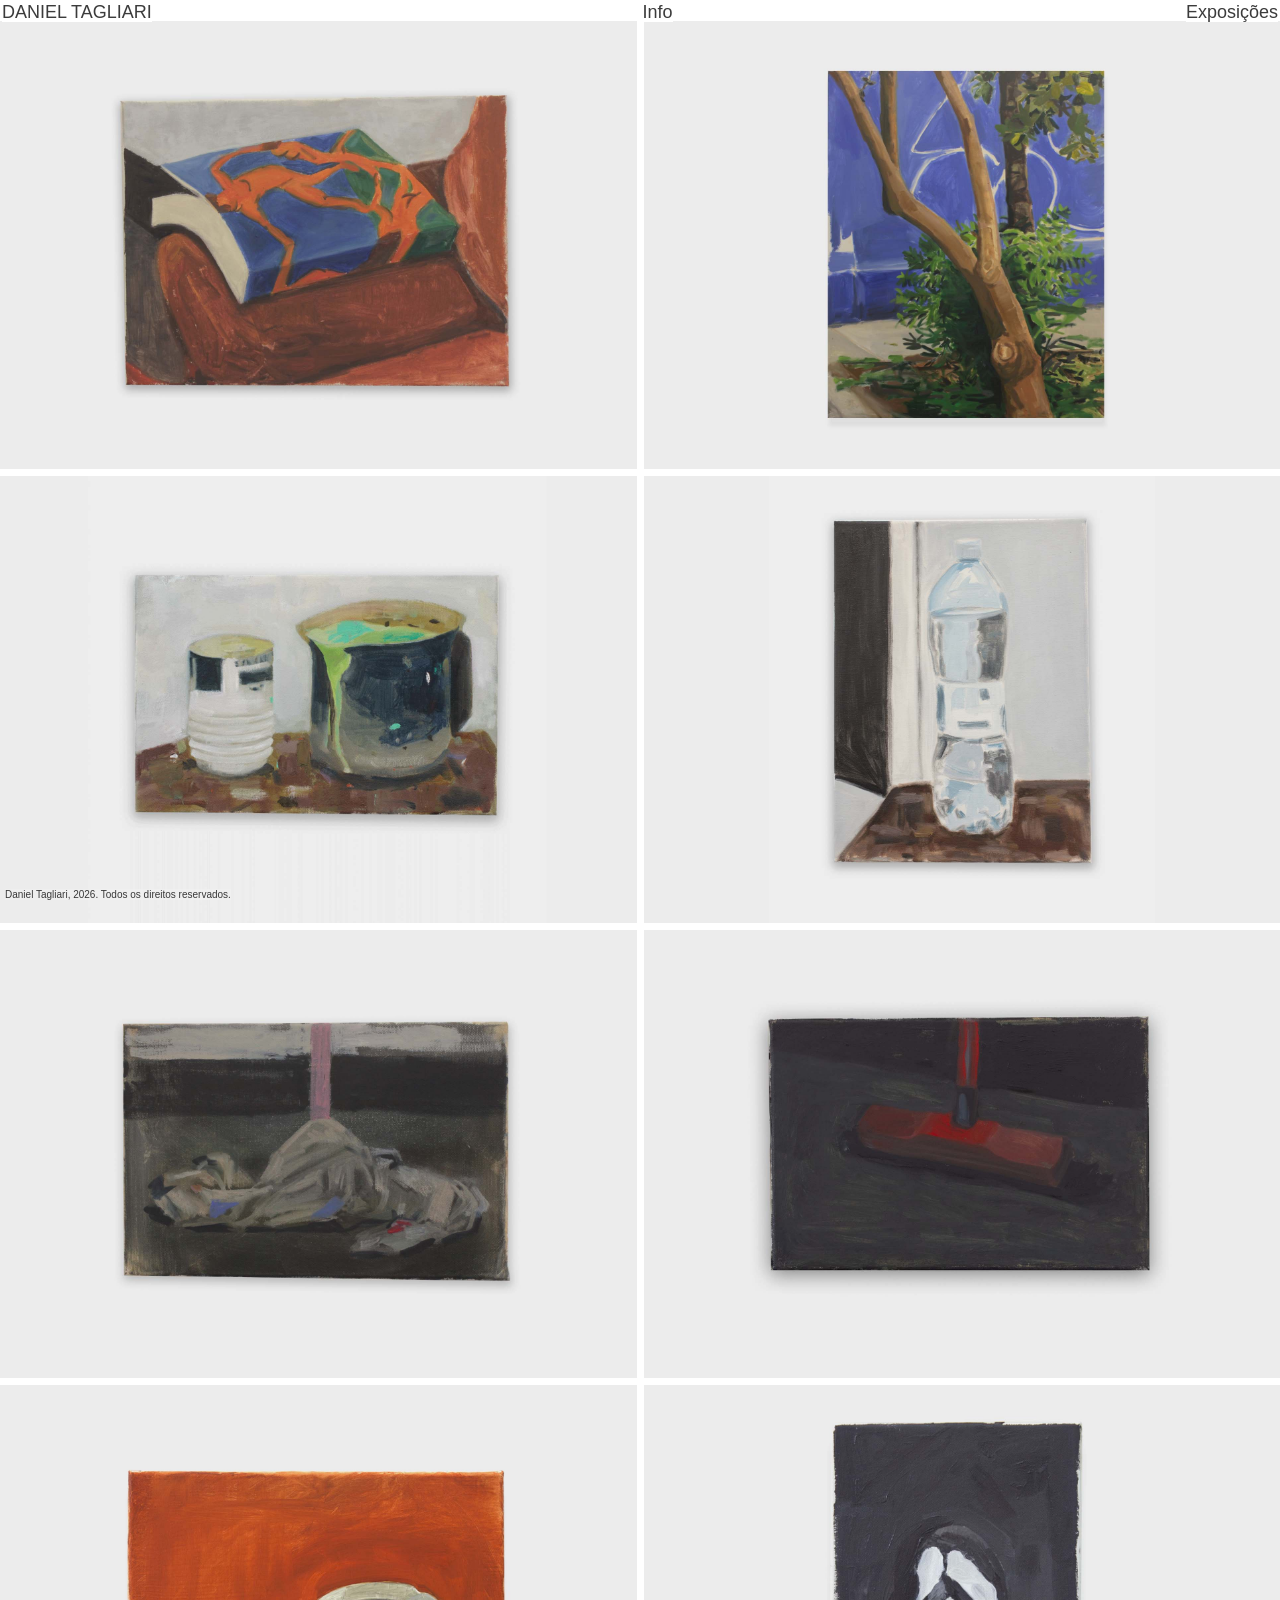
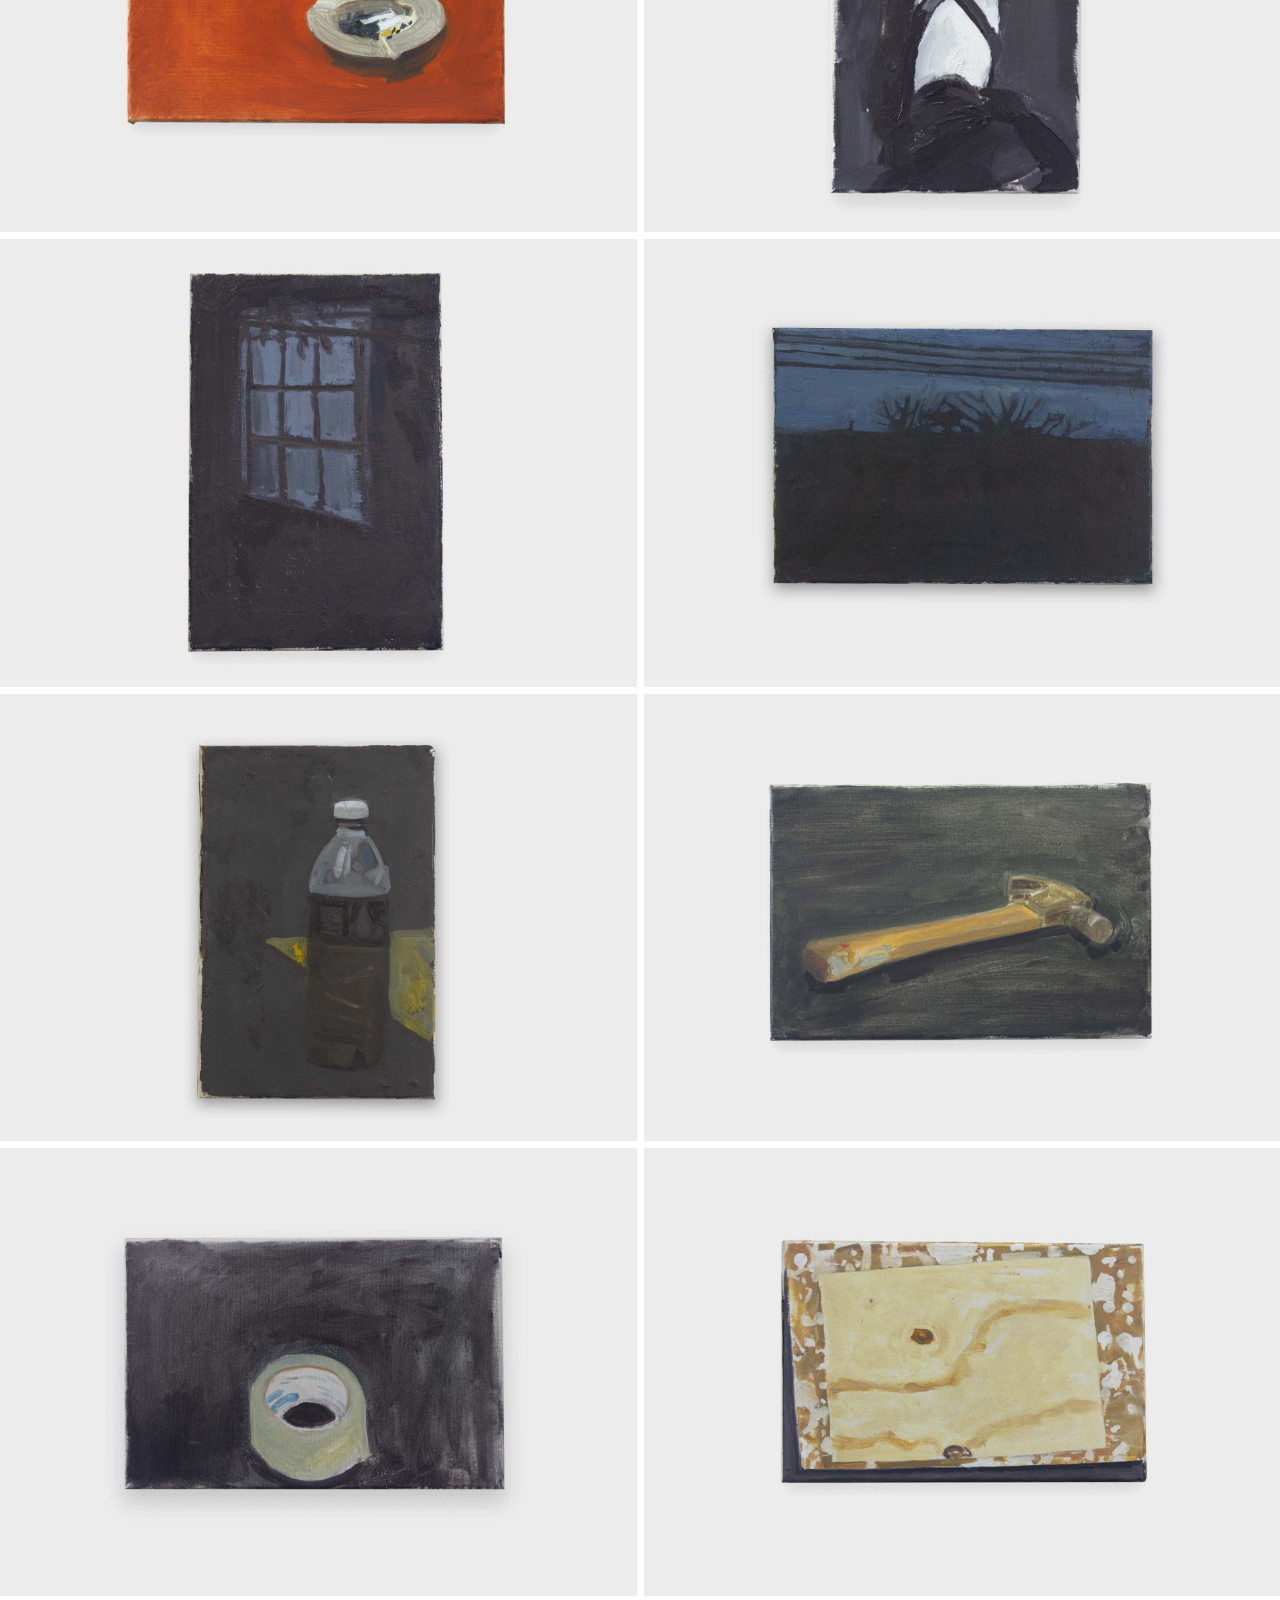
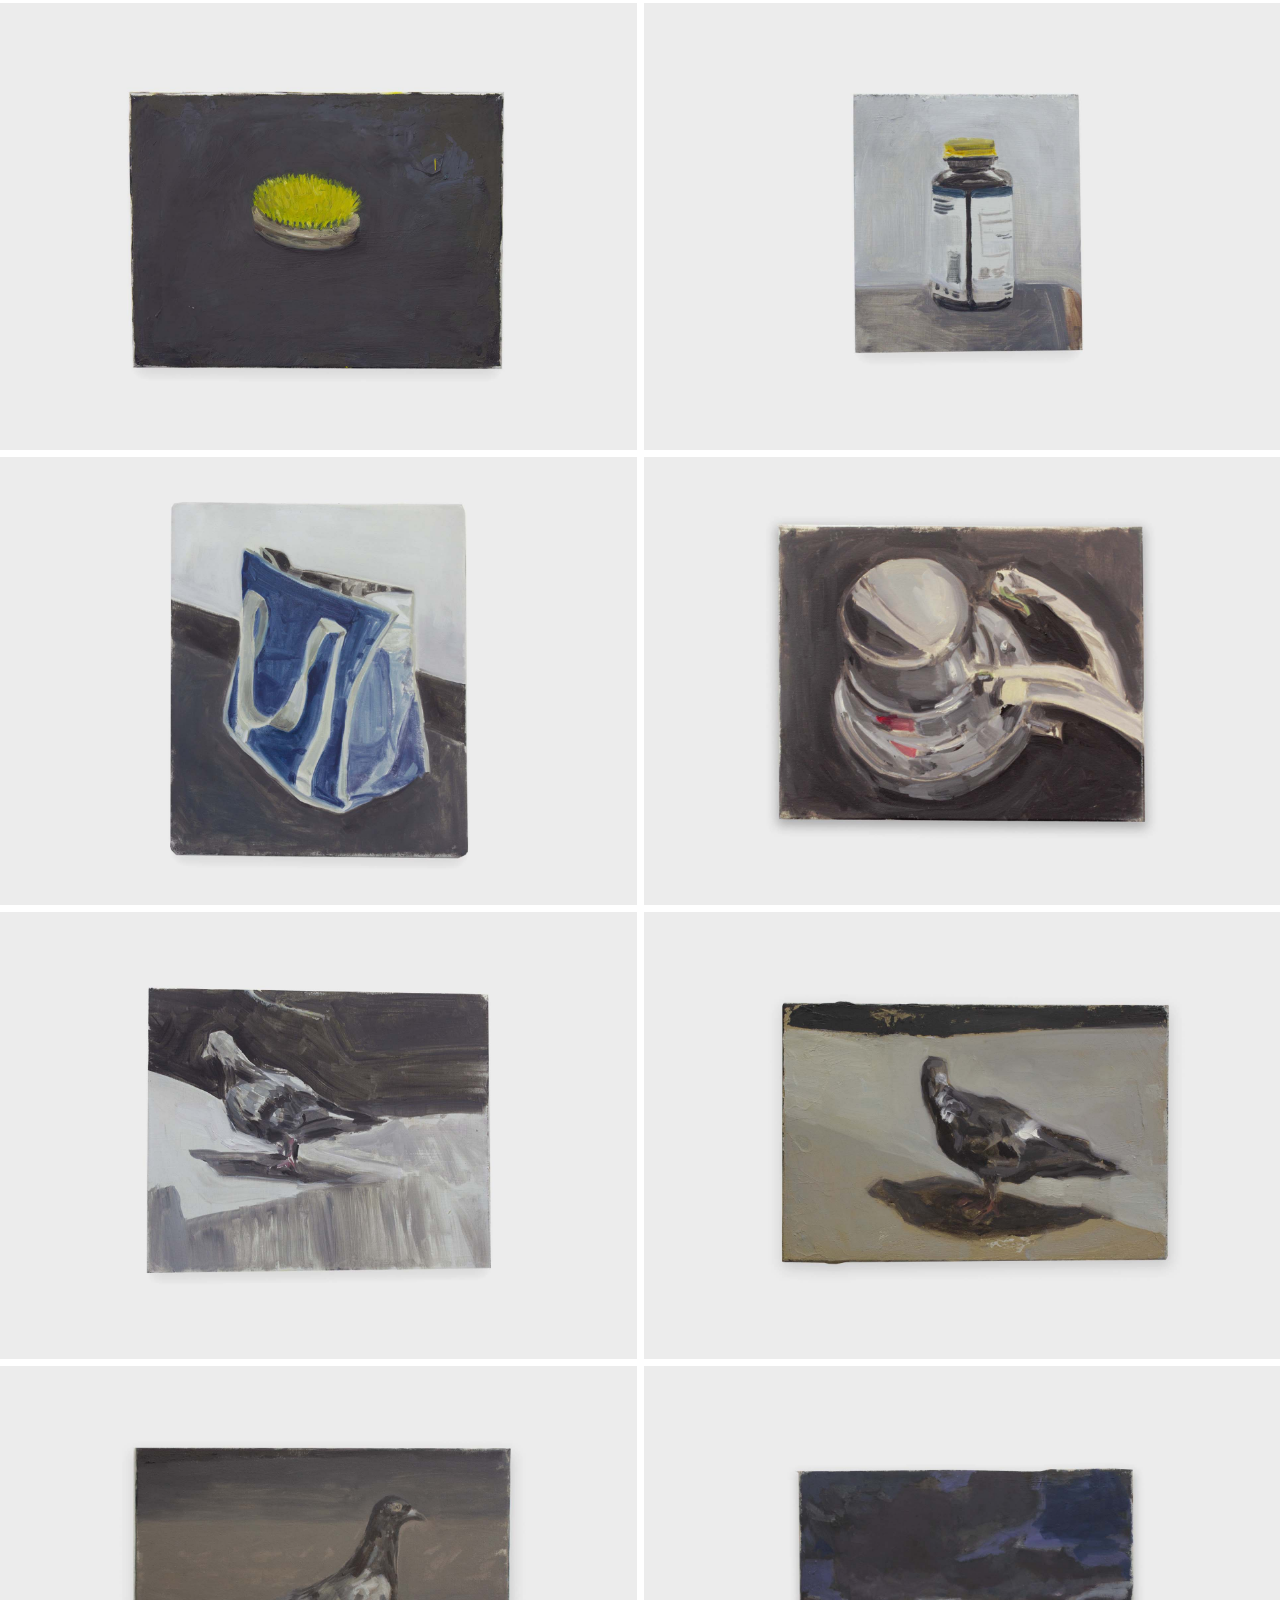
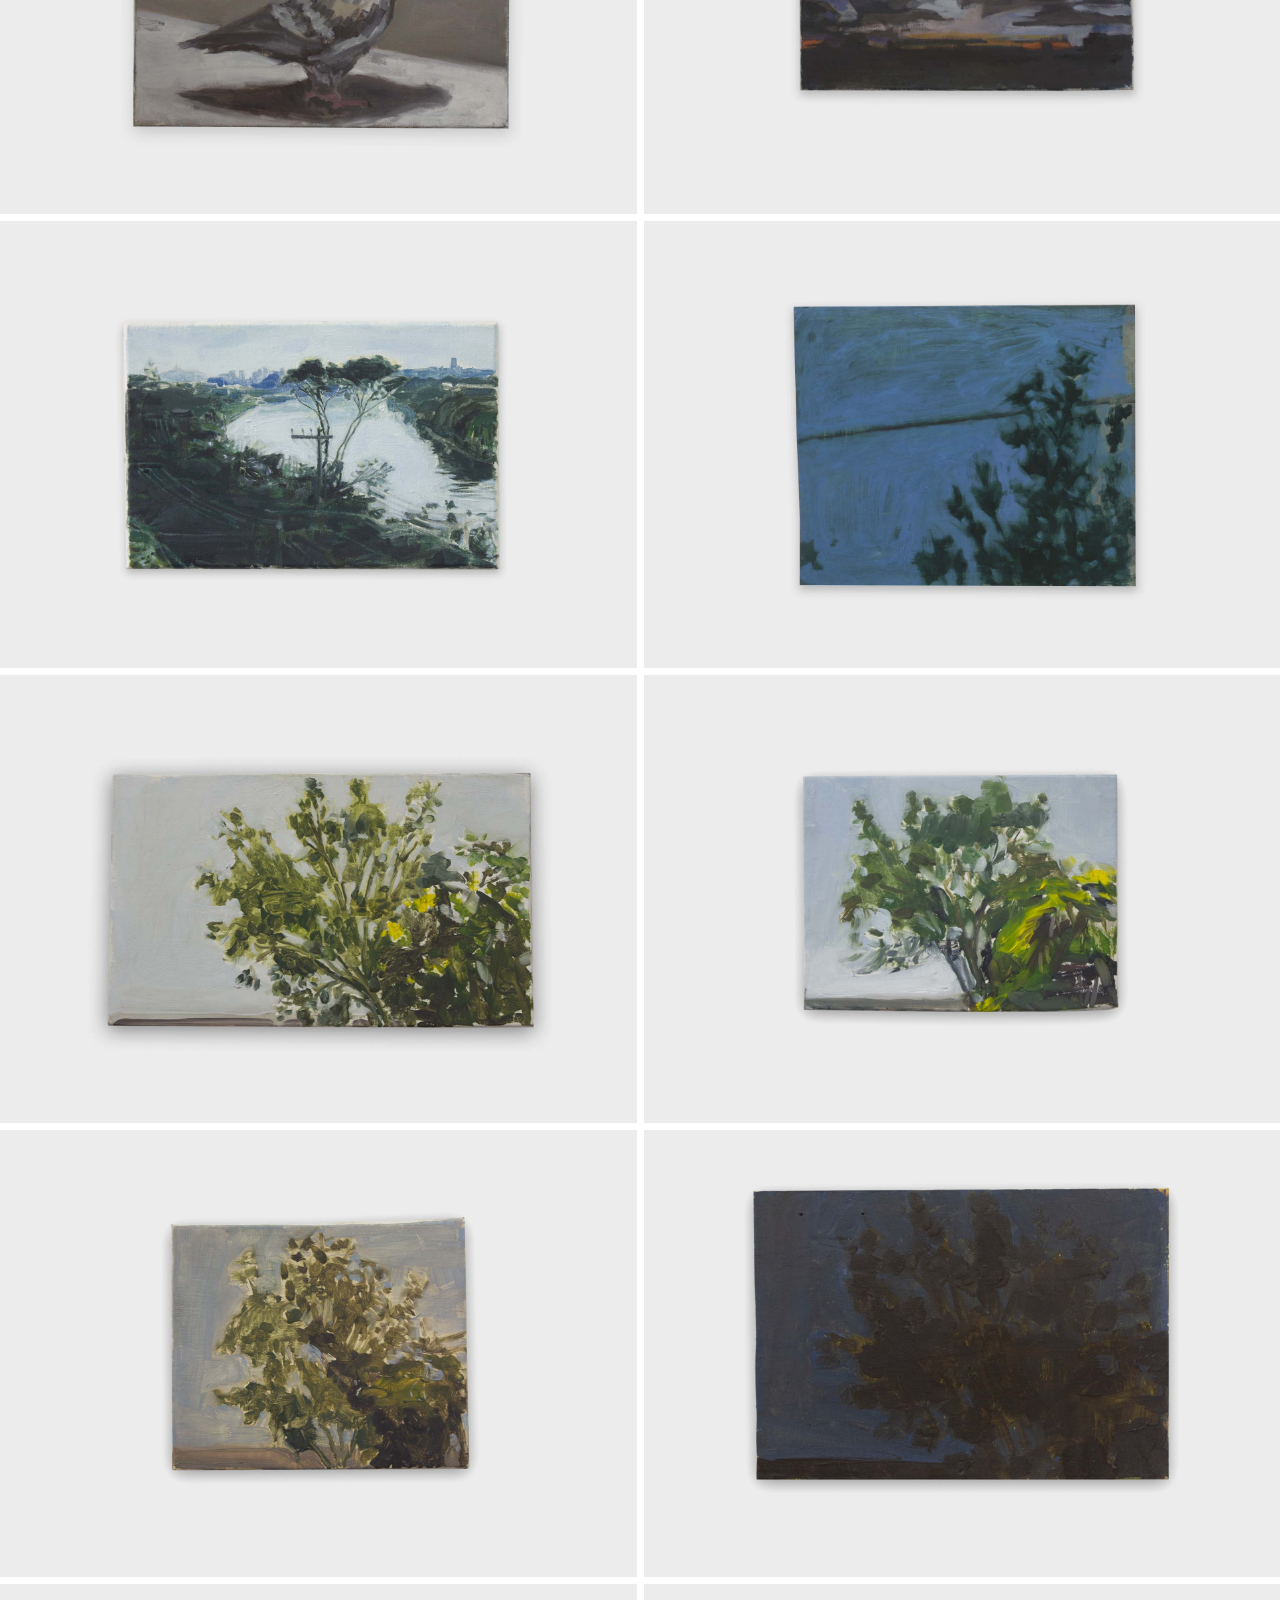
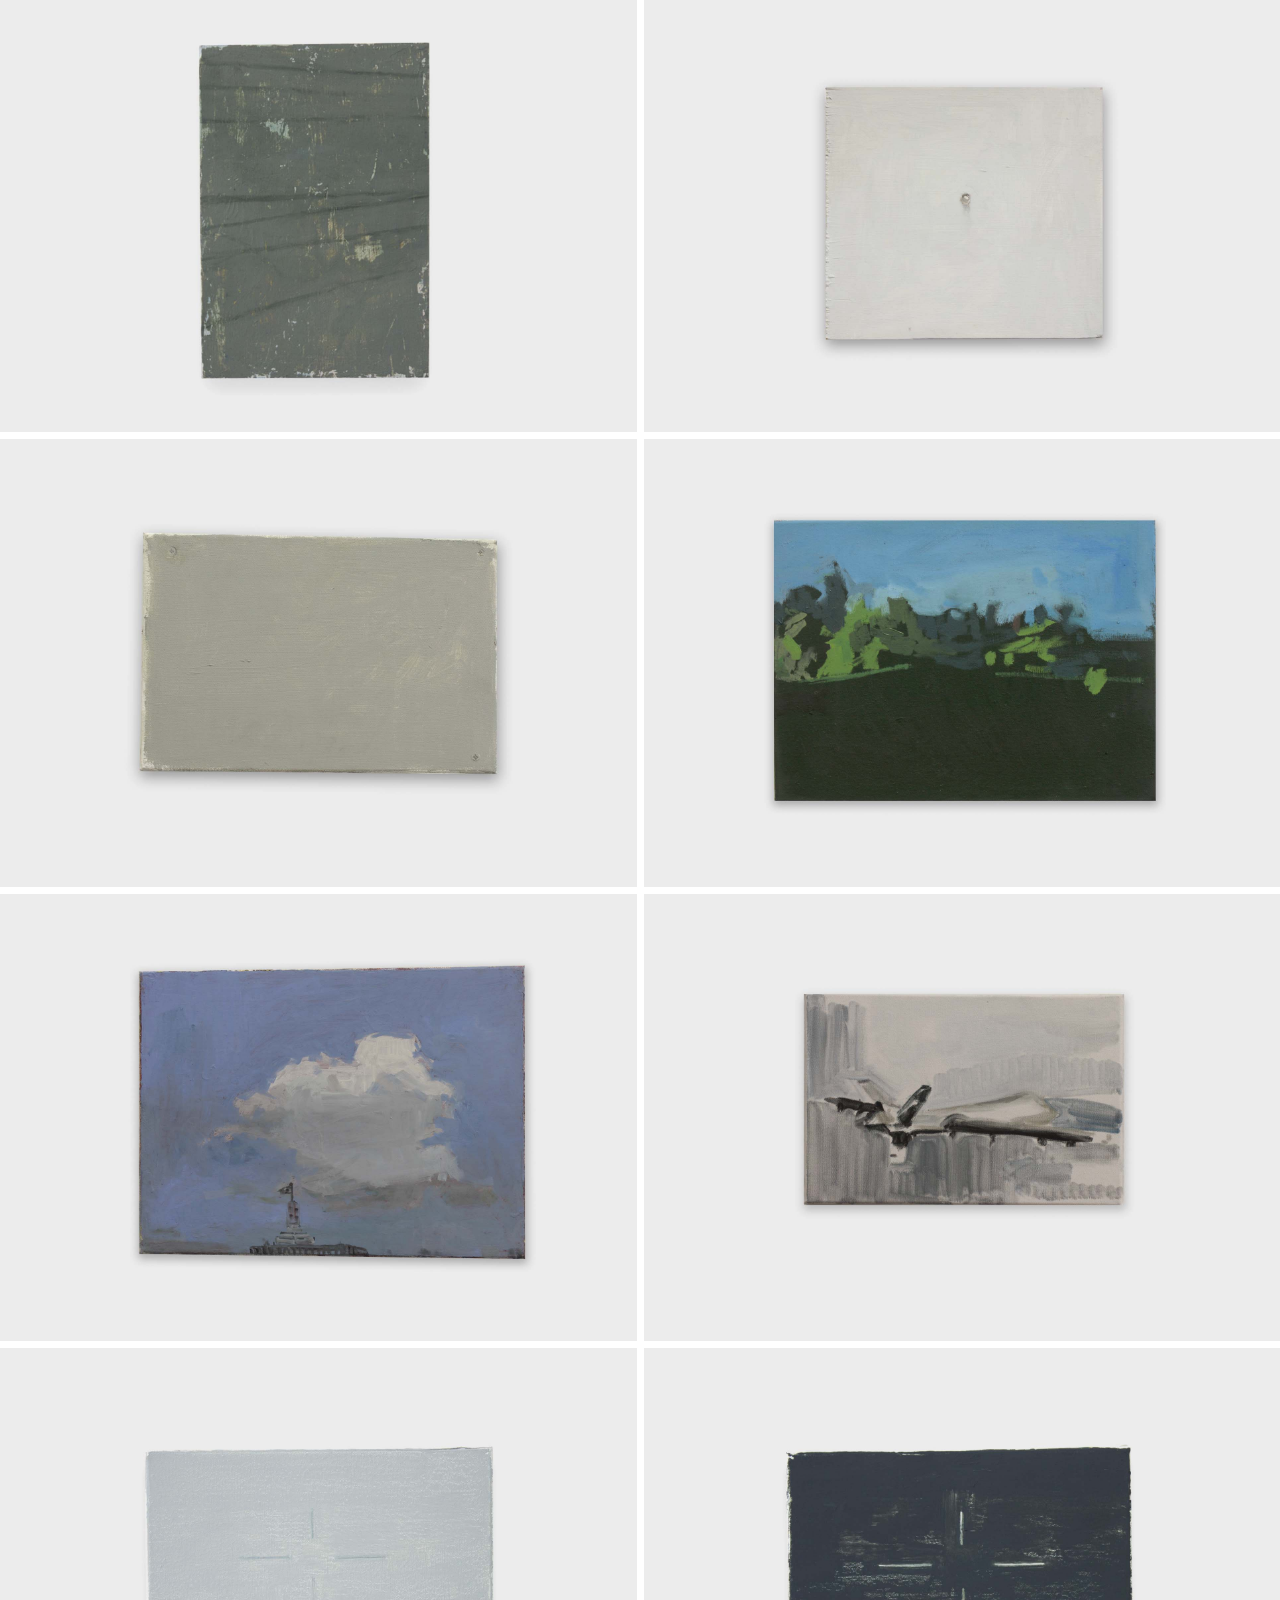
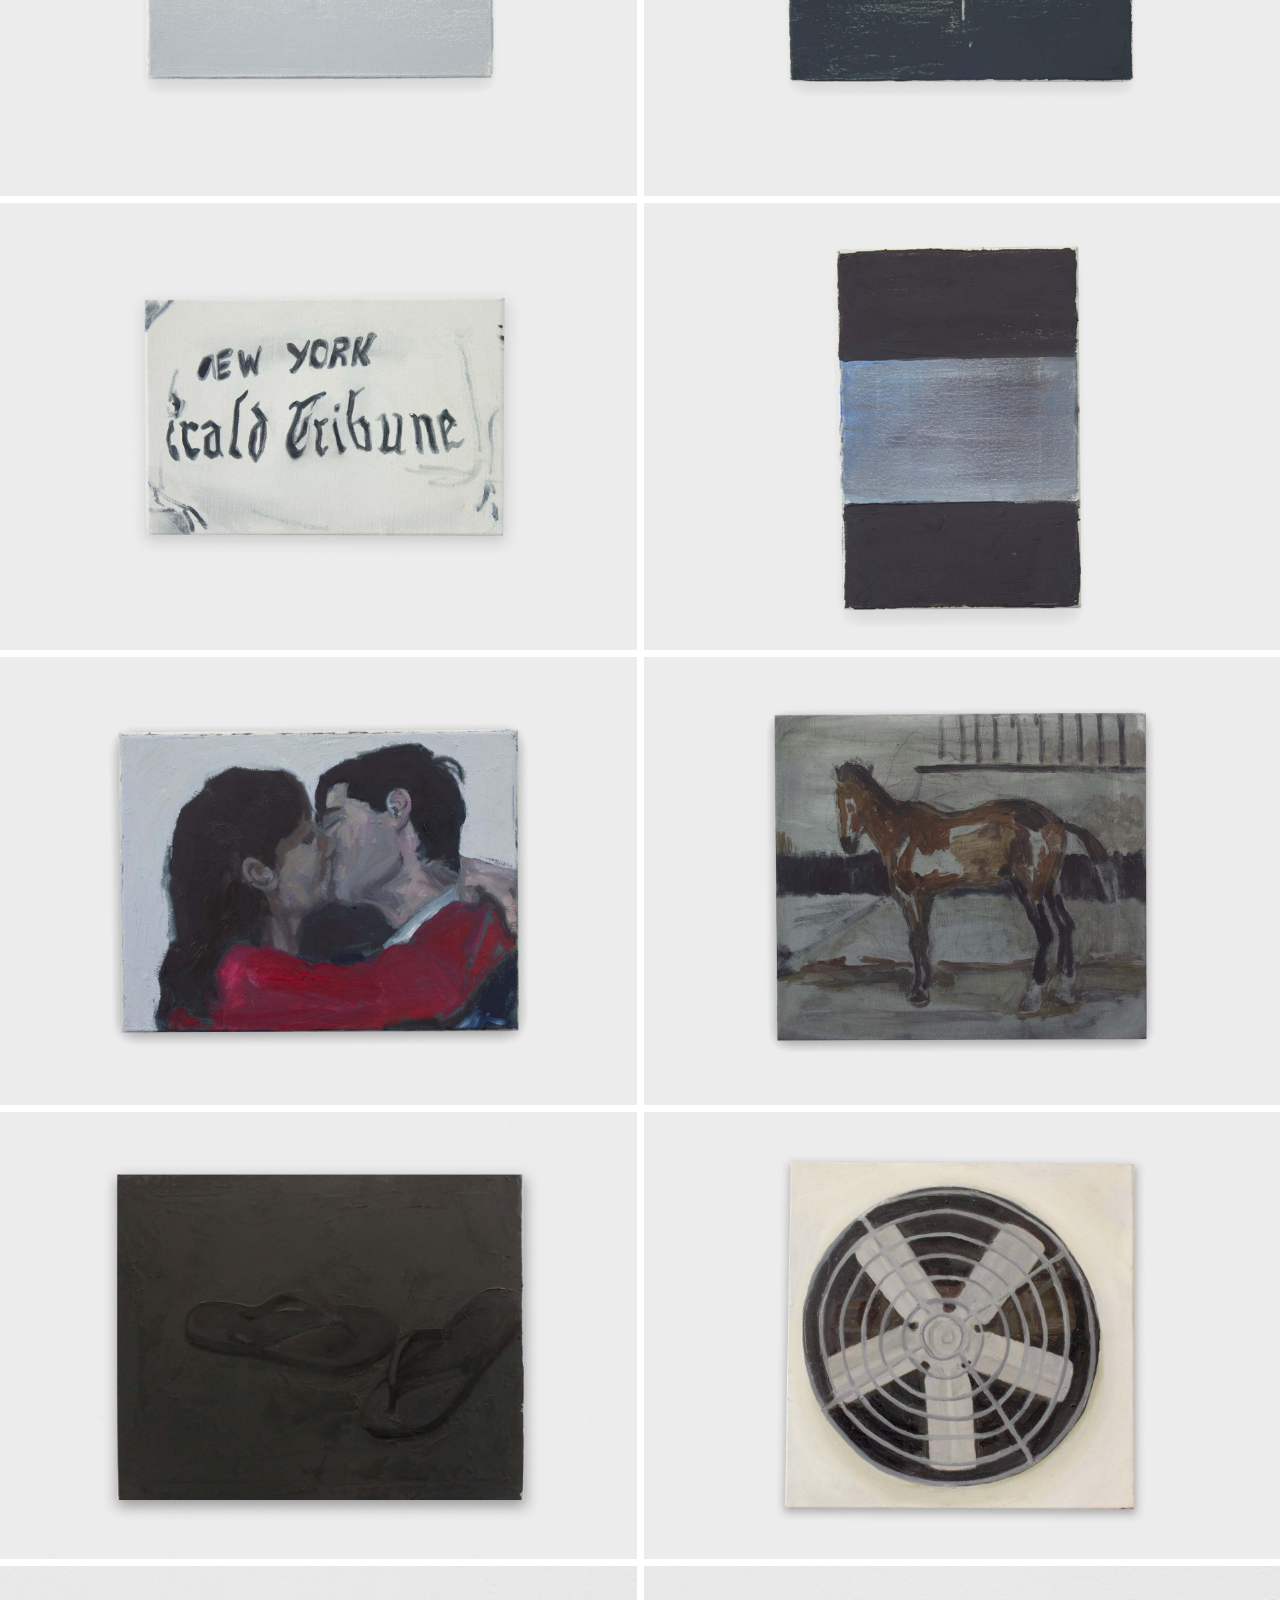
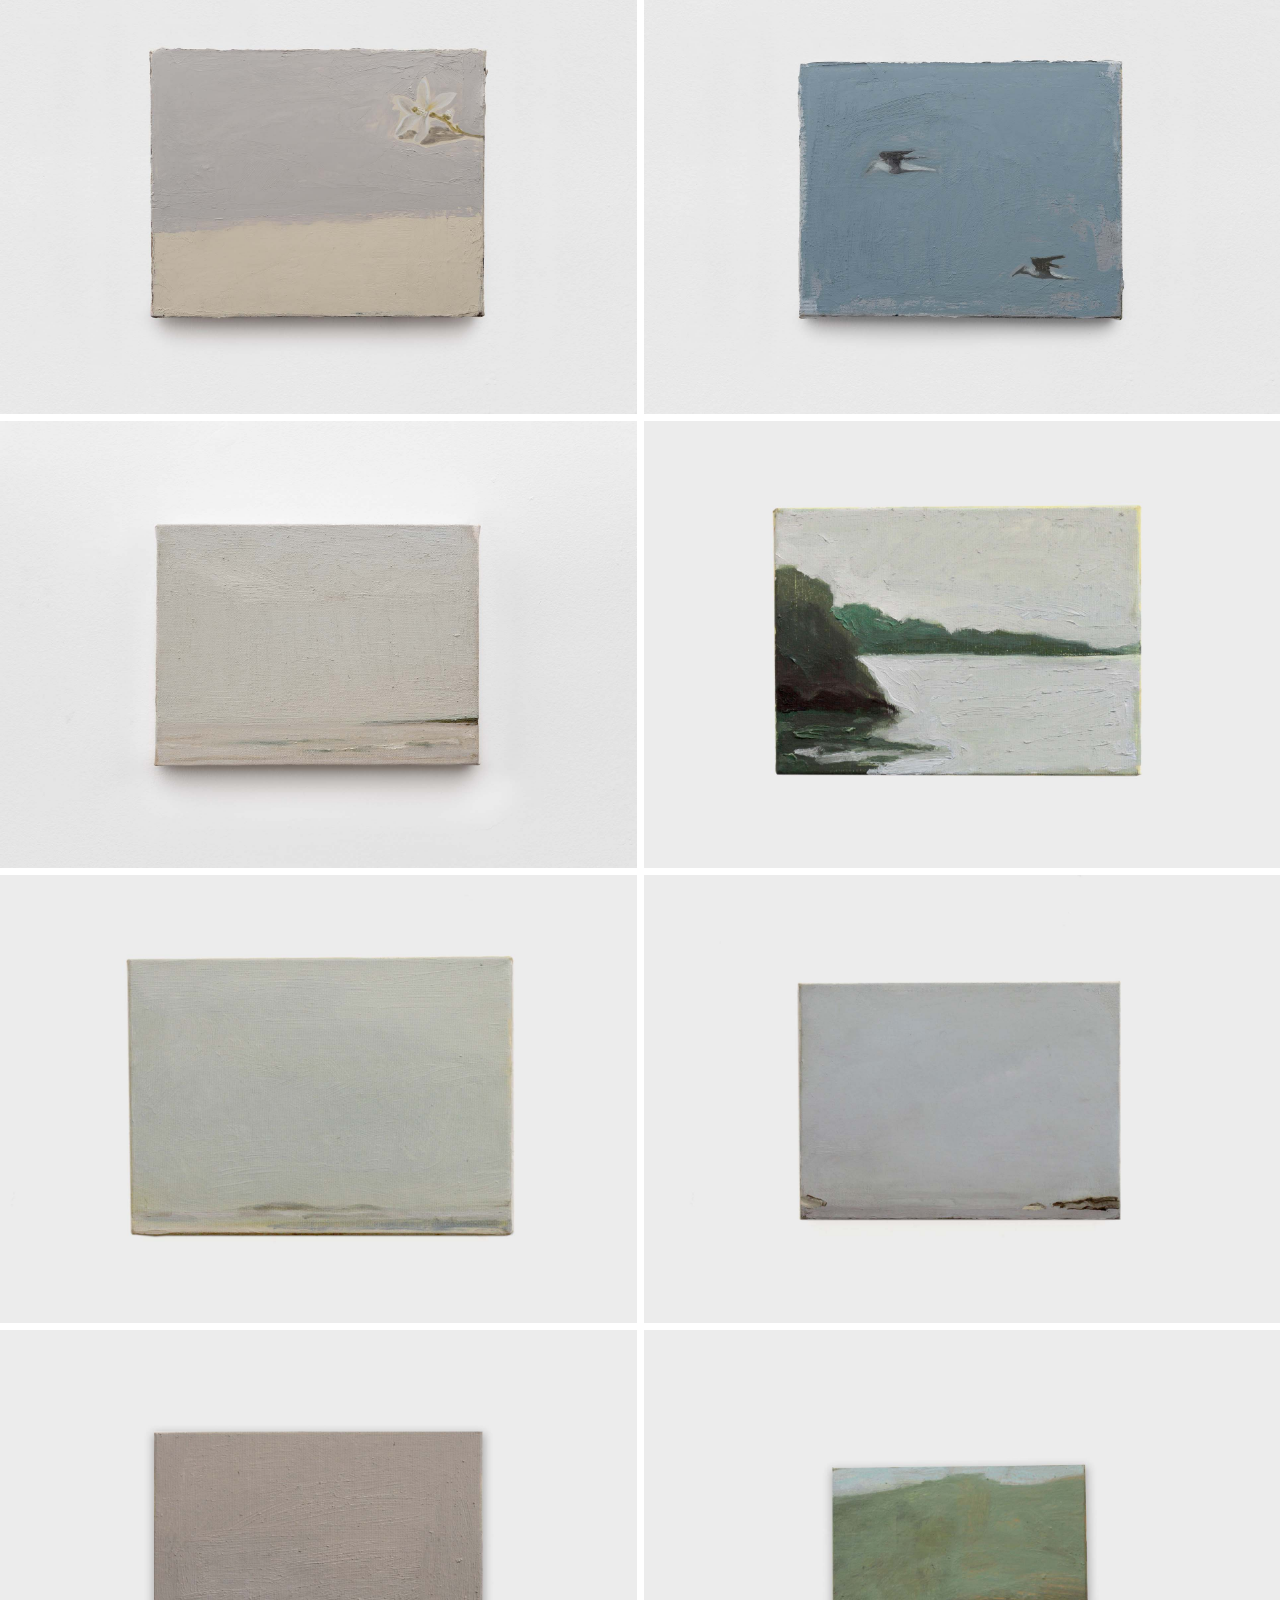
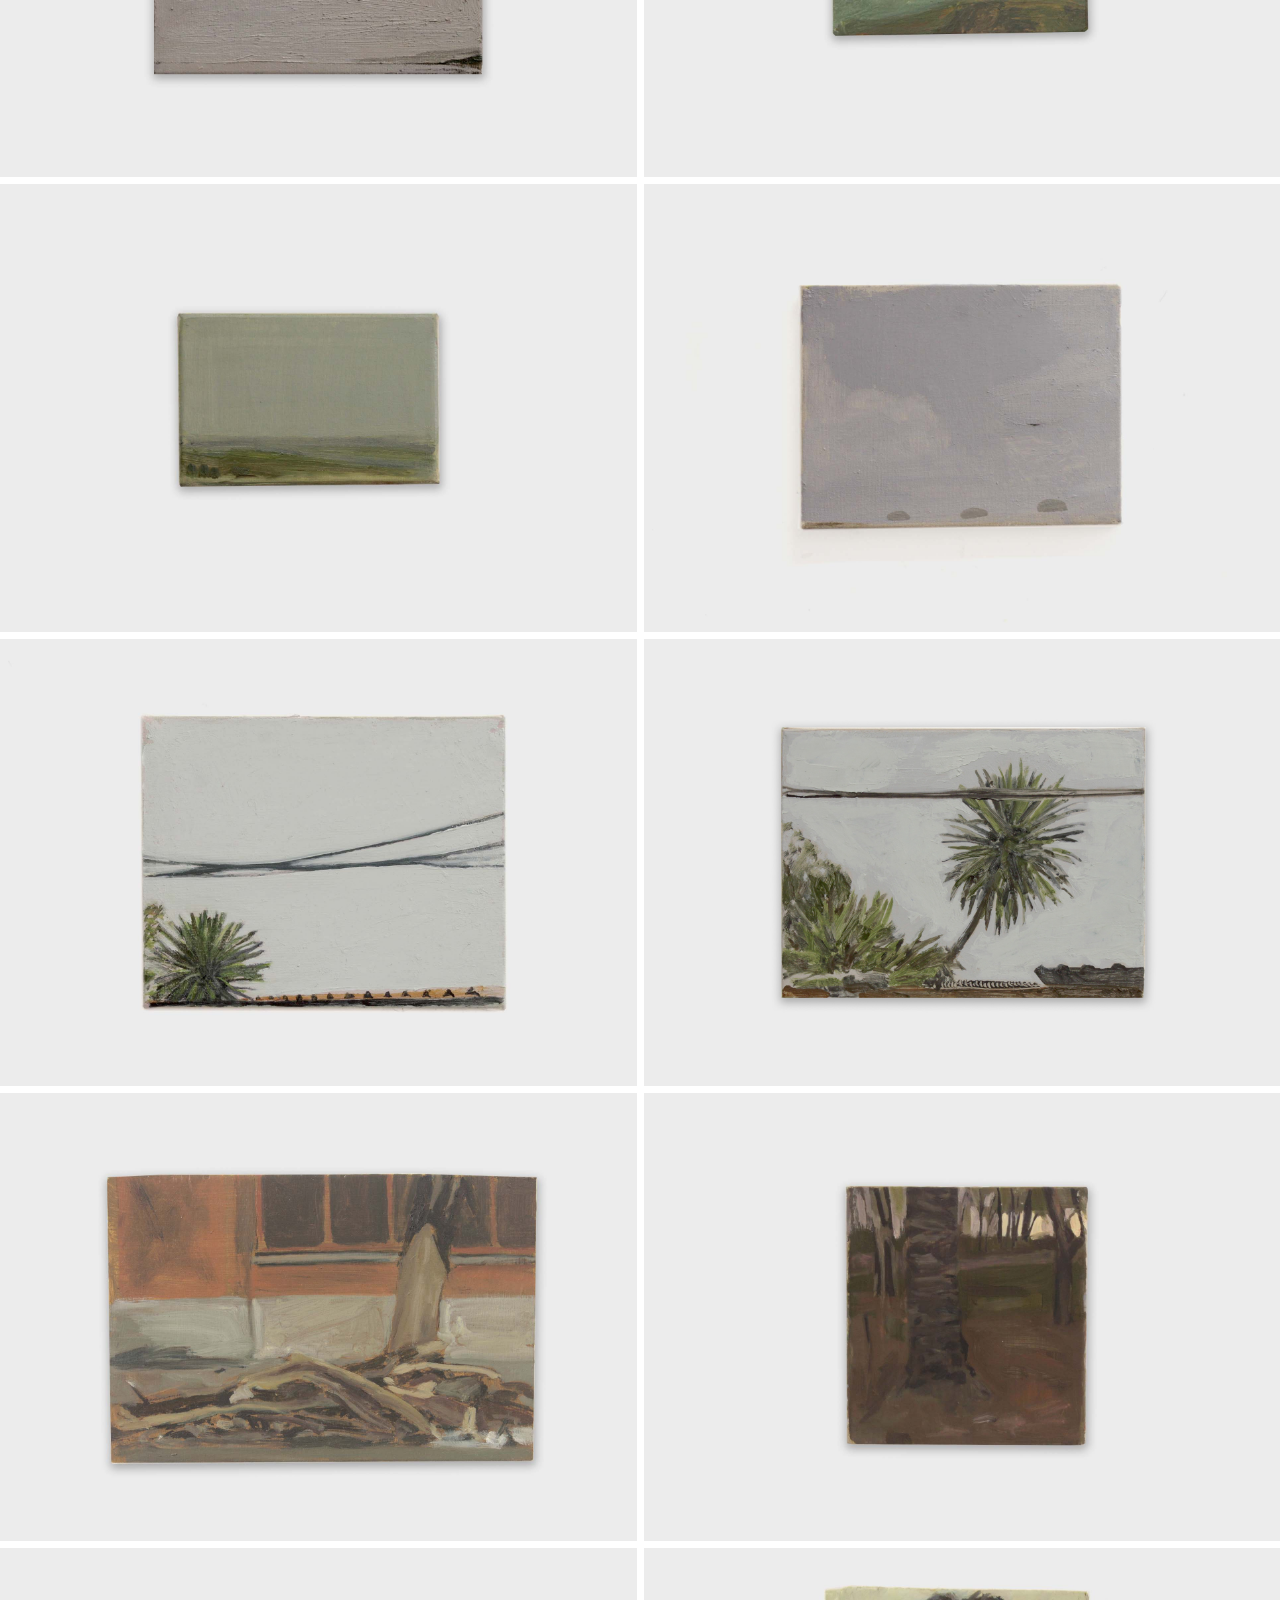
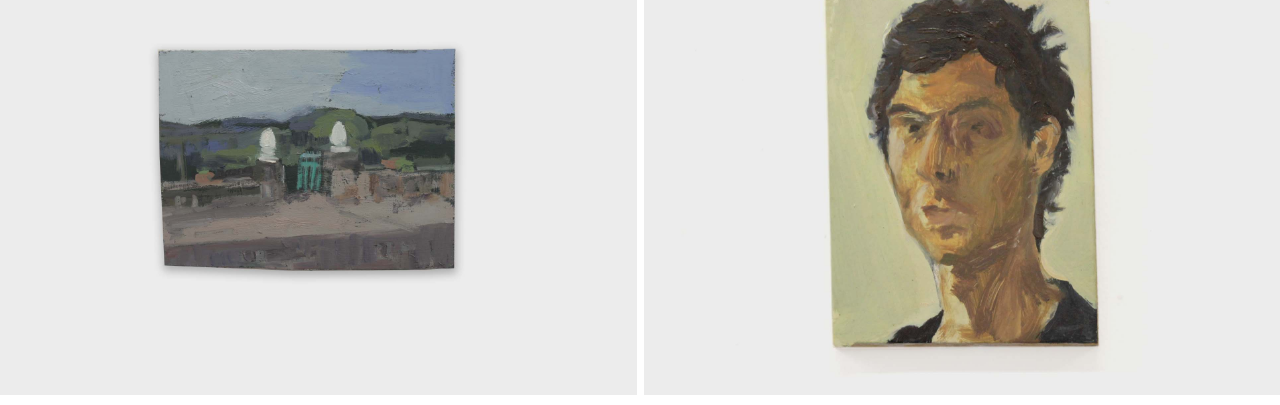
<file: index.html>
<!DOCTYPE html>
<html>
  <head>
    <meta charset="utf-8">
    <link rel="stylesheet" href="styles.css">
    <script defer src="script.js"></script>
    <title>daniel tagliari</title>
    <meta name="viewport" content="width=device-width, initial-scale=1.0">
    <meta name="color-scheme" content="light only">
  </head>

  <body>
    <nav>
      <ul class="top-menu">
        <li class="item-1"><a href="#">daniel tagliari</a></li>
        <li class="item-2"><a href="info.html">info</a></li>
        <li class="item-3"><a href="exposicoes.html">exposições</a></li>
      </ul>
    </nav>

    <main>
      <div class="grid-item">
        <img src="images/site__0000_matisse.jpg"/>
        <span class="hide">Precipício, 2026. Óleo sobre tela de linho, 30x40cm.</span>
      </div>
      <div class="grid-item">
        <img src="images/site-02__0000_arvore.jpg"/>
        <span class="hide">Out to lunch, 2026. Óleo sobre tela de linho, 100x80cm.</span>
      </div>
      <div class="grid-item">
        <img src="images/fotografia-_0002_tinta.jpg"/>
        <span class="hide">Sem título, 2026. Óleo sobre tela de algodão, 20x30cm.</span>
      </div>
      <div class="grid-item">
        <img src="images/fotografia-_0001_garrafa.jpg"/>
        <span class="hide">Sem título, 2026. Óleo sobre tela de algodão, 30x40cm.</span>
      </div>
      <div class="grid-item">
        <img src="images/site-02__0002_rodo.jpg"/>
        <span class="hide">Sem título, 2026. Óleo sobre tela de algodão, 20x30cm.</span>
      </div>
      <div class="grid-item">
        <img src="images/site-_0000_001.jpg"/>
        <span class="hide">Sem título, 2026. Óleo sobre tela de algodão, 20x30cm.</span>
      </div>
      <!-- <div class="grid-item">
        <img src="images/site-02__0006_aaaoc.jpg"/>
        <span class="hide">Sem título, 2026. Óleo sobre tela de algodão, 20x30cm.</span>
      </div> -->
      <div class="grid-item">
        <img src="images/site-_0005_cinzeiro.jpg"/>
        <span class="hide">Sem título, 2025. Óleo sobre tela de algodão, 20x30cm.</span>
      </div>
      <div class="grid-item">
        <img src="images/site-_0013_chinelo.jpg"/>
        <span class="hide">Sem título, 2025. Óleo sobre tela de algodão, 20x30cm.</span>
      </div>
      <div class="grid-item">
        <img src="images/site-_0012_janela_noite.jpg"/>
        <span class="hide">Sem título, 2025. Óleo sobre tela de algodão, 20x30cm.</span>
      </div>
      <div class="grid-item">
        <img src="images/site-_0028_janela-noite_02.jpg"/>
        <span class="hide">Sem título, 2025. Óleo sobre tela de algodão, 20x30cm.</span>
      </div>
      <div class="grid-item">
        <img src="images/site-_0027_garrafa.jpg"/>
        <span class="hide">Sem título, 2025. Óleo sobre tela de algodão, 20x30cm.</span>
      </div>
      <div class="grid-item">
        <img src="images/site-_0008_martelo.jpg"/>
        <span class="hide">Sem título, 2025. Óleo sobre tela de algodão, 20x30cm.</span>
      </div>
      <div class="grid-item">
        <img src="images/site-_0009_durex.jpg"/>
        <span class="hide">Sem título, 2025. Óleo sobre tela de algodão, 20x30cm.</span>
      </div>
      <div class="grid-item">
        <img src="images/site-_0010_madeira.jpg"/>
        <span class="hide">Sem título, 2025. Óleo sobre tela de algodão, 20x30cm.</span>
      </div>
      <div class="grid-item">
        <img src="images/site-_0017_escova.jpg"/>
        <span class="hide">Sem título, 2025. Óleo sobre tela de algodão, 30x40cm.</span>
      </div>
      <div class="grid-item">
        <img src="images/site-_0018_remedio.jpg"/>
        <span class="hide">Sem título, 2025. Óleo sobre compensado, 14x20cm.</span>
      </div>
      <div class="grid-item">
        <img src="images/site-_0016_bolsa.jpg"/>
        <span class="hide">Sem título, 2025. Óleo sobre tela de algodão, 50x60cm.</span>
      </div>
      <div class="grid-item">
        <img src="images/fotografia-_0000_chuveiro.jpg"/>
        <span class="hide">Chuveiro, 2025. Óleo sobre tela de linho, 50x60cm.</span>
      </div>
      <div class="grid-item">
        <img src="images/site-_0011_pomba_01.jpg"/>
        <span class="hide">Sem título, 2025. Óleo sobre madeira, 24x36cm.</span>
      </div>
      <div class="grid-item">
        <img src="images/site-_0025_pomba_02.jpg"/>
        <span class="hide">Sem título, 2025. Óleo sobre tela de algodão, 20x30cm.</span>
      </div>
      <div class="grid-item">
        <img src="images/site-_0026_pomba_03.jpg"/>
        <span class="hide">Sem título, 2025. Óleo sobre tela de algodão, 30x40cm.</span>
      </div>
      <div class="grid-item">
        <img src="images/site-02__0007_crepusculo.jpg"/>
        <span class="hide">Sem título, 2026. Óleo sobre tela de algodão, 20x30cm.</span>
      </div>
      <div class="grid-item">
        <img src="images/site-_0023_marginal.jpg"/>
        <span class="hide">Marginal Pinheiros, 2025. Óleo sobre tela de algodão, 20x30cm.</span>
      </div>
      <div class="grid-item">
        <img src="images/site-02__0005_janela.jpg"/>
        <span class="hide">Sem título, 2026. Óleo sobre madeira, 30x35cm.</span>
      </div>
      <div class="grid-item">
        <img src="images/site-_0001_janela_longa.jpg"/>
        <span class="hide">Sem título, 2025. Óleo sobre linho montado em madeira, 15x28cm.</span>
      </div>
      <div class="grid-item">
        <img src="images/site-_0002_janela_clara.jpg"/>
        <span class="hide">Sem título, 2025. Óleo sobre linho montado em madeira, 13x18cm.</span>
      </div>
      <div class="grid-item">
        <img src="images/site-_0003_janela_fusco.jpg"/>
        <span class="hide">Sem título, 2025. Óleo sobre linho montado em madeira, 15x18cm.</span>
      </div>
      <div class="grid-item">
        <img src="images/site-_0004_janela_escuro.jpg"/>
        <span class="hide">Sem título, 2025. Óleo sobre compensado, 17x24cm.</span>
      </div>
      <div class="grid-item">
        <img src="images/site-_0019_rua-do-bosque.jpg"/>
        <span class="hide">Rua do Bosque, 2025. Óleo sobre compensado, 19x25cm.</span>
      </div>
      <div class="grid-item">
        <img src="images/site-_0030_prego_02.jpg"/>
        <span class="hide">Prego 2, 2025. Óleo sobre compensado, 12x16cm.</span>
      </div>
      <div class="grid-item">
        <img src="images/site-_0029_3pontas.jpg"/>
        <span class="hide">Três pontas, 2025. Óleo sobre tela de algodão, 20x30cm.</span>
      </div>
      <div class="grid-item">
        <img src="images/site__0003_atibaia-02.jpg"/>
        <span class="hide">Sem título, 2026. Óleo sobre tela de algodão, 30x40cm.</span>
      </div>
      <div class="grid-item">
        <img src="images/site__0002_nuvem-saoluis.jpg"/>
        <span class="hide">Anhangabaú, 2025. Óleo sobre tela de algodão, 30x40cm.</span>
      </div>
      <div class="grid-item">
        <img src="images/site-02__0004_drone.jpg"/>
        <span class="hide">Drone War, 2026. Óleo sobre tela de algodão, 20x30cm.</span>
      </div>
      <div class="grid-item">
        <img src="images/site-_0006_drone_cinza.jpg"/>
        <span class="hide">War at a distance, 2025. Óleo sobre tela de algodão, 20x30cm.</span>
      </div>
      <div class="grid-item">
        <img src="images/site-_0007_drone_preto.jpg"/>
        <span class="hide">War at a distance, 2025. Óleo sobre tela de algodão, 20x30cm.</span>
      </div>
      <div class="grid-item">
        <img src="images/site-_0024_tribune_01.jpg"/>
        <span class="hide">New York Herald Tribune, 2025. Óleo sobre tela de algodão, 20x30cm.</span>
      </div>
      <div class="grid-item">
        <img src="images/site-_0015_film-socialisme.jpg"/>
        <span class="hide">Film socialisme, 2025. Óleo sobre tela de algodão, 20x30cm.</span>
      </div>
      <div class="grid-item">
        <img src="images/site-_0022_beijo.jpg"/>
        <span class="hide">Anna Karina Submarina, 2025. Óleo sobre tela de algodão, 30x40cm.</span>
      </div>
      <div class="grid-item">
        <img src="images/site-_0021_cavalo-arrependimento.jpg"/>
        <span class="hide">Sem arrependimentos, 2025. Óleo e carvão sobre tela de algodão, 30x35cm.</span>
      </div>
      <div class="grid-item">
        <img src="images/site-_0041_chinelio.jpg"/>
        <span class="hide">Sem título, 2025. Óleo sobre tela de algodão, 47x56cm.</span>
      </div>
      <div class="grid-item">
        <img src="images/site_0025_exaustor.jpg"/>
        <span class="hide">Sem título, 2025. Óleo sobre tela de algodão, 30x30cm.</span>
      </div>
      <div class="grid-item">
        <img src="images/site_0000_flores.jpg"/>
        <span class="hide">Sem título, 2024. Óleo sobre tela de algodão, 20x25cm.</span>
      </div>
      <div class="grid-item">
        <img src="images/site_0002_passaros.jpg"/>
        <span class="hide">Sem título, 2024. Óleo sobre tela de algodão, 20x25cm.</span>
      </div>
      <div class="grid-item">
        <img src="images/site_0001_praia.jpg"/>
        <span class="hide">Sem título, 2024. Óleo sobre tela de algodão, 18x24cm.</span>
      </div>
      <div class="grid-item">
        <img src="images/site-_0044_praia-lu.jpg"/>
        <span class="hide">Sem título, 2025. Óleo sobre tela de algodão, 15x20cm.</span>
      </div>
      <div class="grid-item">
        <img src="images/site-_0043_praia-rio_02.jpg"/>
        <span class="hide">Sem título, 2025. Óleo sobre tela de algodão, 18x24cm.</span>
      </div>
      <div class="grid-item">
        <img src="images/site-_0042_praia_rio.jpg"/>
        <span class="hide">Sem título, 2025. Óleo sobre tela de algodão, 18x24cm.</span>
      </div>
      <div class="grid-item">
        <img src="images/site_0010_praia-cinza-og.jpg"/>
        <span class="hide">Sem título, 2024. Óleo sobre tela de algodão, 18x24cm.</span>
      </div>
      <div class="grid-item">
        <img src="images/site_0011_praia-montanha-mini.jpg"/>
        <span class="hide">Sem título, 2024. Óleo sobre tela de algodão, 10x15cm.</span>
      </div>
      <div class="grid-item">
        <img src="images/site_0009_paisagem-mini.jpg"/>
        <span class="hide">Sem título, 2025. Óleo sobre tela de algodão, 10x15cm.</span>
      </div>
      <div class="grid-item">
        <img src="images/site-_0039_ceu-galpao.jpg"/>
        <span class="hide">Voando sobre galpões, 2025. Óleo sobre tela de algodão, 15x20cm.</span>
      </div>
      <div class="grid-item">
        <img src="images/site-_0035_coqueiro_01.jpg"/>
        <span class="hide">Sem título, 2024. Óleo sobre tela de algodão, 20x25cm.</span>
      </div>
      <div class="grid-item">
        <img src="images/site-_0036_coqueir0_02.jpg"/>
        <span class="hide">Sem título, 2024. Óleo sobre tela de algodão, 18x24cm.</span>
      </div>
      <div class="grid-item">
        <img src="images/site_0005_solom.jpg"/>
        <span class="hide">Sem título, 2024. Óleo sobre compensado, 18x29cm.</span>
      </div>
      <div class="grid-item">
        <img src="images/site_0000_dom-jose-gaspar.jpg"/>
        <span class="hide">Praça Dom José Gaspar, 2025. Óleo sobre compensado, 16x15cm.</span>
      </div>
      <div class="grid-item">
        <img src="images/site__0001_atibaia.jpg"/>
        <span class="hide">Sem título, 2025-26. Óleo sobre madeira, 25x36cm</span>
      </div>
      <div class="grid-item">
        <img src="images/site-_0034_autorretrato.jpg"/>
        <span class="hide">Autorretrato, 2023. Óleo sobre compensado, 16x21cm.</span>
      </div>




    </main>
    <footer>
      <small>Daniel Tagliari, 2026. Todos os direitos reservados.</small>
    </footer>
  </body>


</html>
</file>
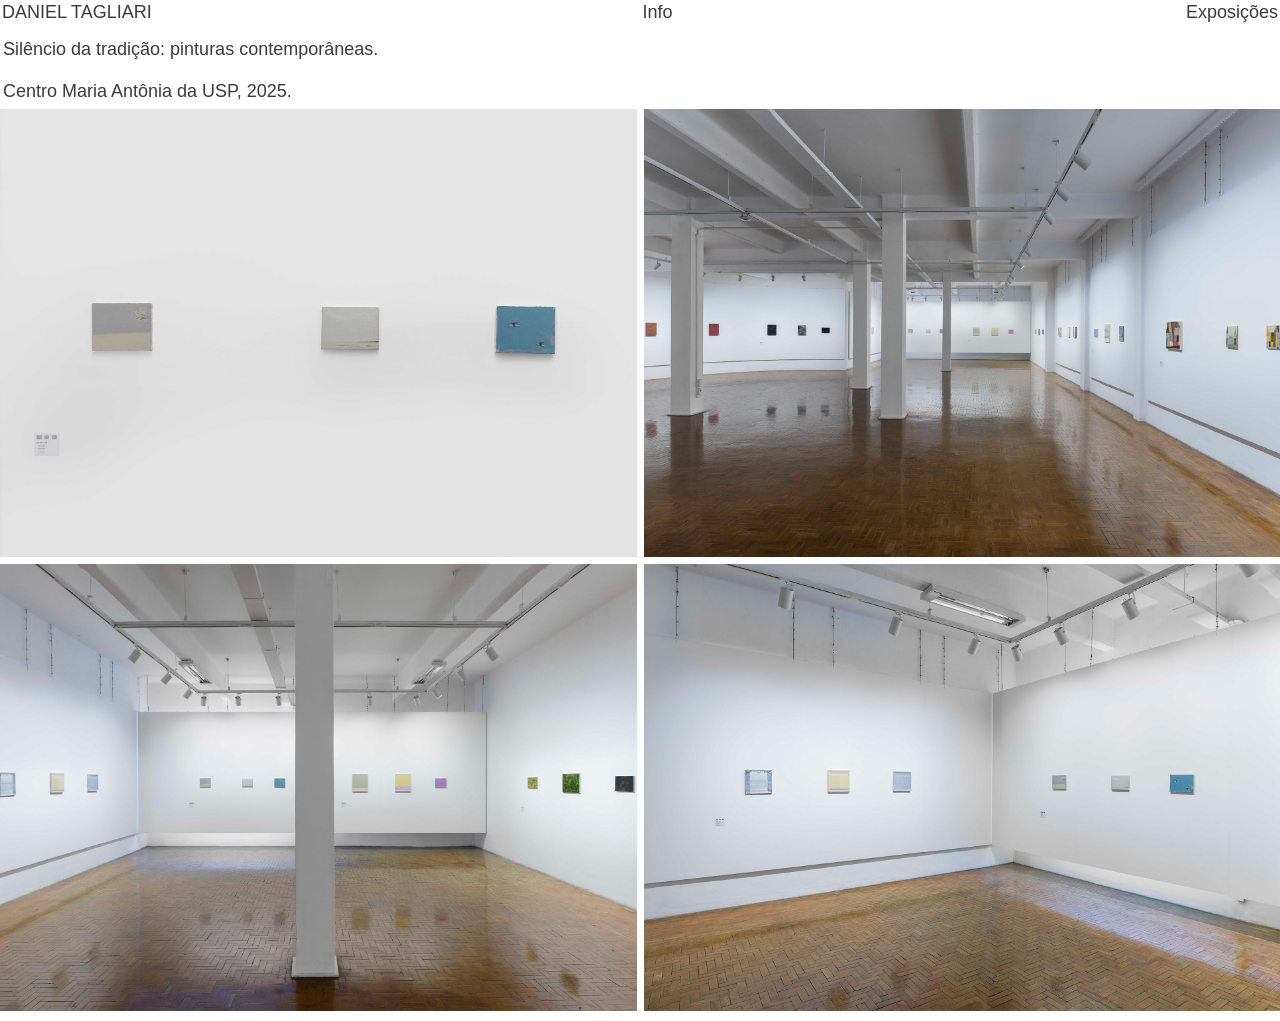
<file: exposicoes.html>
<!DOCTYPE html>
<html>
  <head>
    <meta charset="utf-8">
    <link rel="stylesheet" href="styles.css">
    <script defer src="script.js"></script>
    <title>daniel tagliari</title>
    <meta name="viewport" content="width=device-width, initial-scale=1.0">
    <meta name="color-scheme" content="light only">
  </head>
  <body>
    <nav>
      <ul class="top-menu">
        <li class="item-1"><a href="index.html">daniel tagliari</a></li>
        <li class="item-2"><a href="info.html">info</a></li>
        <li class="item-3"><a href="#">exposições</a></li>
      </ul>
    </nav>

    <main>
      <div id="expo">
      <p>Silêncio da tradição: pinturas contemporâneas.</p>
      <br>
    <p style="font-weight:lighter;">Centro Maria Antônia da USP, 2025.</p></div>
      <div class="grid-item">
        <img src="images/site_vistas_0000_vista_01.jpg"/>
        <span class="hide">Fotografia: Julia Thompson</span>
      </div>
      <div class="grid-item">
        <img src="images/site_vistas_0001_vista_02.jpg"/>
        <span class="hide">Fotografia: Julia Thompson</span>
      </div>
      <div class="grid-item">
        <img src="images/site_vistas_0002_vista_03.jpg"/>
        <span class="hide">Fotografia: Julia Thompson</span>
      </div>
      <div class="grid-item">
        <img src="images/site_vistas_0003_vista_04.jpg"/>
        <span class="hide">Fotografia: Julia Thompson</span>
      </div>

    </main>

  </body>
</file>
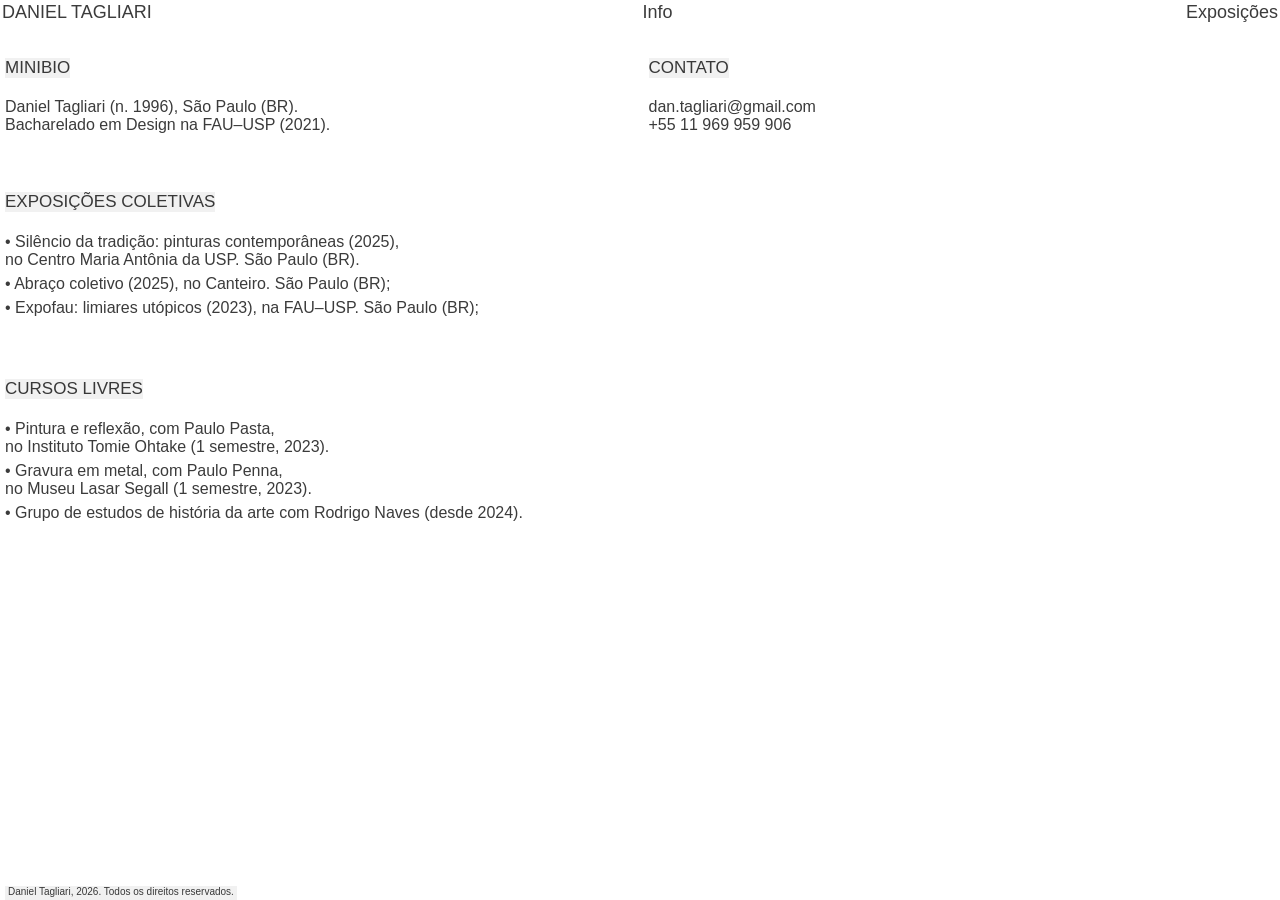
<file: info.html>
<!DOCTYPE html>
<!DOCTYPE html>
<html lang="en" dir="ltr">
  <head>
    <meta charset="utf-8">
    <link rel="stylesheet" href="styles-info.css">
    <script defer src="script.js"></script>
    <title>daniel tagliari</title>
    <meta name="viewport" content="width=device-width, initial-scale=1.0">
    <meta name="color-scheme" content="light only">
  </head>
  <nav>
    <ul class="top-menu">
      <li class="item-1"><a href="index.html">daniel tagliari</a></li>
      <li class="item-2"><a href="info.html">info</a></li>
      <li class="item-3"><a href="exposicoes.html">exposições</a></li>
    </ul>
  </nav>
  <body class="body-main">
    <main class="info-main">
      <article class="minibio">
    <h2>minibio</h2>
    <p>
      Daniel Tagliari (n. 1996), São Paulo (BR).<br>  Bacharelado em Design na FAU–USP
(2021). </p>
    </article>

    <article class="expo">
    <h2>exposições coletivas</h2>
    <ul class="info">

      <li>• Silêncio da tradição: pinturas contemporâneas (2025),<br>
        no Centro Maria Antônia da USP. São Paulo (BR).</li>
    <li>• Abraço coletivo (2025), no Canteiro. São Paulo (BR);</li>
    <li>• Expofau: limiares utópicos (2023), na FAU–USP. São Paulo (BR);</li>
  </ul>

    </article>

    <article class="cursos">
    <h2>cursos livres</h2>
    <ul class="info">
      <li>• Pintura e reflexão, com Paulo Pasta, <br>no Instituto Tomie Ohtake (1 semestre, 2023).</li>
      <li>• Gravura em metal, com Paulo Penna, <br>no Museu Lasar Segall (1 semestre, 2023).</li>
      <li>• Grupo de estudos de história da arte com Rodrigo Naves (desde 2024).</li>
    </ul>

    </article>

    <article class="contato">
      <h2>contato</h2>
      <p>dan.tagliari@gmail.com</p>
      <p>+55 11 969 959 906</p>
    </article>

    </main>
    <footer>
      <small class="footer">Daniel Tagliari, 2026. Todos os direitos reservados.</small>
    </footer>
  </body>
</html>
</file>
<file: styles.css>
:root {
  font-size:10px;
}

html{
  box-sizing:border-box;
  padding: 0;
  margin:0;
  list-style: none;
  font-family: sans-serif;
  width: 100vw;
  height: 100vh;
}
body{
  color: rgba(10, 10, 10, 0.8);
  list-style: none;
  font-weight: normal;
  font-size: 3rem;
  display: grid;
  grid-template-areas:   'respiro'
                         'main'
                         ;
  grid-template-rows: 15rem 1fr;
  grid-gap:1rem;
}
main{
  grid-area:main;
}
nav{
  z-index: 1000;
  padding:0;
  margin:0;
  width: 100%;
  position: fixed;
  display:flex;
}
img{
  cursor:pointer;
  display: block;
  max-width:100%;
  max-height: 100%;
}
ul{
  padding:0;
  margin:0;
}
li{
  padding:0 0rem 0 0rem;
  margin:0;
  list-style: none;
}
a{
  background-color: rgba(255, 255, 255, 1);
  color: rgba(10, 10, 10, 0.8);
  text-decoration: none;
}
h1{
  font-weight: 400;
  font-size: inherit;
}
small{
  background-color: rgba(240, 240, 240, 0.9);
  font-size: 1rem;
}
footer{
  display: none;
}
.grid-item{
  padding:0 0 1rem 0;
  position:relative;
}
li.item-1{
  padding:0;
  margin:0;
  text-transform: uppercase;
}
li.item-2{
  padding:0;
  margin:0;
  text-transform: capitalize;
}
li.item-3{
  padding:0;
  margin:0;
  text-transform: capitalize;
}
.hide{
  display:none;
}
p{
  padding: 0;
  margin:0;
}





@media (min-width: 800px) {
  /* Styles for tablets and larger */

html{
  box-sizing:border-box;
  padding: 0;
  margin:0;
  list-style: none;
  font-family: sans-serif;
  width: 100vw;
  height: 100vh;
}

body{
  padding:0.2rem 0 0.2rem 0;
  margin:0;
  width: 100%;
  height: 100%;
  color: rgba(10, 10, 10, 0.8);
  text-decoration: none;
  font-size: 1.8rem;
  list-style: none;
  font-weight: normal;
  text-transform: uppercase;

  display: grid;
  grid-gap:0.5rem;
  grid-template-columns: 1fr 1fr;
  grid-template-rows:14px 1fr 1.2rem;
}
img{
  display: block;
  max-width:100%;
  max-height: 100%;
}
nav{
  z-index: 1000;
  display: block;
  background-color: none;
  padding:0;
  margin:0;
  width: 100%;
  position: fixed;
  display:flex;
}
main{
  padding-bottom: 1rem;
  max-width:100%;
  max-height: 100%;
  grid-row: 2/3;
  grid-column: 1/3;

  display: grid;
  grid-template-columns: 1fr 1fr;
  grid-template-rows: minmax(25px,min-content);
  grid-auto-rows:minmax(15px,min-content);
  grid-gap: 0.7rem;
}
ul{
  padding:0;
  margin:0;
}
li{

  padding: 0.1rem 0.3rem 0.3em 0;
  margin:0;
  list-style: none;
}
a{
  background-color: rgba(255, 255, 255, 1);
  color: rgba(10, 10, 10, 0.8);
  text-decoration: none;
}
h1{
  font-weight: 400;
  font-size: inherit;
}
small{
  background-color: rgba(240, 240, 240, 0.9);
  font-size: 1rem;
}
span{
  text-transform: none;
  background-color: rgba(250, 250, 250, 0.9);
  position:absolute;
  bottom: 0;
  margin:0;
  font-size: 1.5rem;
}

.hide{
  display:none;
}

.grid-item:hover .hide{
  z-index:0;
  display: block;
}
.top-menu{
  width:100%;
  padding:0 0.2rem 0 0.2rem;
  margin:0;
  display:grid;
  grid-gap:0.5rem;
  grid-template-columns: 1fr 1fr 1fr 1fr;
  grid-template-rows: 1fr;
}
.grid-item{
  position:relative;
  padding:0 0 0 0;
}
li.item-1{
  align-items: baseline;
  grid-column: 1/2;
}
li.item-2{
  text-transform: capitalize;
  grid-column: 3/4;
}
li.item-3{
  justify-self:right;
  text-transform: capitalize;
  grid-column: 4/5;
}
footer{
  display: flex;
  padding: 0 0.5rem 0 0.5rem;
  /* background-color: rgba(240, 240, 240, 0.9); */
  text-transform: none;
  bottom: 0;
  width: 100%;
  position: fixed;
}
}

#lightbox {
  position: fixed;
  z-index:1000;
  top:0;
  width:100%;
  height:100%;
  background-color: rgba(240,240, 240, 0.98);
  display:none;
}

#lightbox.active{
  display:flex;
  justify-content: center;
  align-items: center;
}

#lightbox img {
  max-width: 98%;
  max-height: 95%;
  object-fit: contain;
}

#lightbox .lightbox-close {
  position: absolute;
      top: 20px;
      right: 35px;
      color: black;
      font-weight: 100;
      font-style: normal;
      font-size: clamp(2rem, 3vw, 4.8rem);
      cursor: pointer;

}
button {
  all: unset;
  cursor: pointer; /* Restore pointer cursor behavior */
}


h2{
  padding: 0 0 3rem 0;
  margin:0;
  text-transform: uppercase;
  font-weight: normal;
  font-size: 1.7rem;
}

#expo{

  text-transform: none;
  font-style: normal;
  grid-column: 1/3;
  padding: 1.8rem 0 0rem 0.3rem;
  margin:0;
  display: flex;
  flex-direction: column;
</file>
<file: styles-info.css>
:root {
  font-size:10px;
}

html{
  box-sizing:border-box;
  padding: 0;
  margin:0;
  list-style: none;
  font-family: sans-serif;
  width: 100vw;
  height: 100vh;
}
body{
  color: rgba(10, 10, 10, 0.8);
  list-style: none;
  font-weight: normal;
  font-size: 3rem;
  display: grid;
  grid-template-areas:   'respiro'
                         'main'
                         ;
  grid-template-rows: 15rem 1fr;
  grid-gap:1rem;
}
main{
  grid-area:main;
  display:grid;
  grid-template-columns: 1fr;
}
nav{
  z-index: 1000;
  padding:0;
  margin:0;
  width: 100%;
  position: fixed;
  display:flex;
}
img{
  cursor:pointer;
  display: block;
  max-width:100%;
  max-height: 100%;
}
ul{
  padding:0;
  margin:0;
}
li{
  font-size: 1.6rem;
  padding:0 0 0.5rem 0;
  margin:0;
  list-style: none;
}
a{
  background-color: rgba(255, 255, 255, 1);
  color: rgba(10, 10, 10, 0.8);
  text-decoration: none;
}
h1{
  font-weight: 400;
  font-size: inherit;
}
h2{
display: inline-block;
background-color: rgba(240, 240, 240, 0.9);
padding: 0 0 0 0;
margin:0 0 2rem 0;
text-transform: uppercase;
font-weight: normal;
font-size: 2rem;
}
small{
  font-size: 1.4rem;
}
small.footer{
  background-color: rgba(240, 240, 240, 0.9);
  font-size: 1rem;
}
footer{
  display: none;
}
.grid-item{
  padding:0 0 1rem 0;
  position:relative;
}
li.item-1{
  padding:0;
  margin:0;
  list-style: none;
  font-size: 3rem;
  text-transform: uppercase;
}
li.item-2{
  padding:0;
  margin:0;
  list-style: none;
  font-size: 3rem;
  text-transform: capitalize;
}
li.item-3{
  padding:0;
  margin:0;
  list-style: none;
  font-size: 3rem;
  text-transform: capitalize;
}
.hide{
  display:none;
}
p{
  font-size: 1.6rem;
  padding: 0;
  margin:0;
}
article{
  padding: 0 0 5rem 0.5rem;
}



@media screen and (min-width: 800px) {

  .contato{
    grid-row:1/2;
    grid-column: 2/3;
  }
  .cursos{
    grid-row:3/4;
    grid-column: 1/2;
  }
  /* Styles for tablets and larger */

html{
  box-sizing:border-box;
  padding: 0;
  margin:0;
  list-style: none;
  font-family: sans-serif;
  width: 100vw;
  height: 100vh;
}

body{
  padding:0.2rem 0 0.2rem 0;
  margin:0;
  width: 100%;
  max-height: 100%;
  color: rgba(10, 10, 10, 0.8);
  text-decoration: none;
  font-size: 1.8rem;
  list-style: none;
  font-weight: normal;

  display: grid;
  grid-gap:0.5rem;
  grid-template-columns: minmax(0, 1fr);
  grid-template-rows:5rem 1fr 1.2rem;
}
img{
  display: block;
  max-width:100%;
  max-height: 100%;
}
nav{
  z-index: 1000;
  display: block;
  background-color: none;
  padding:0;
  margin:0;
  width: 100%;
  position: fixed;
  display:flex;
}
main{
  padding-bottom: 1rem;
  max-width:100%;
  max-height: 100%;
  grid-row: 2/3;
  grid-column: 1/2;

  display: grid;
  grid-template-columns:minmax(0, 1fr) minmax(0, 1fr) ;
  grid-template-rows: minmax(100px,min-content);
  grid-auto-rows:minmax(100px,min-content);
  grid-gap: 0.7rem;
}
ul{
  padding:0;
  margin:0;
}
li{

  padding: 0.1rem 0.3rem 0.3em 0;
  margin:0;
  list-style: none;
}
a{
  background-color: rgba(255, 255, 255, 1);
  color: rgba(10, 10, 10, 0.8);
  text-decoration: none;
}
h1{
  font-weight: 400;
  font-size: inherit;
}
h2{
  display: inline-block;
  background-color: rgba(240, 240, 240, 0.9);
  padding: 0 0 0 0;
  margin:0 0 2rem 0;
  text-transform: uppercase;
  font-weight: normal;
  font-size: 1.7rem;
}
small{
  font-size: 1.4rem;
}
small.footer{
  background-color: rgba(240, 240, 240, 0.9);
  font-size: 1rem;
  align-items:flex-end;
  padding: 0 0.3rem 0.3rem; 0;
  margin:0;
}
span{
  text-transform: none;
  background-color: rgba(250, 250, 250, 0.9);
  position:absolute;
  bottom: 0;
  margin:0;
  font-size: 1.5rem;
}
article{
  padding-bottom: 5rem;
}

.hide{
  display:none;
}

.grid-item:hover .hide{
  z-index:0;
  display: block;
}
.top-menu{
  width:100%;
  padding:0 0.2rem 0 0.2rem;
  display:grid;
  grid-gap:0.5rem;
  grid-template-columns: 1fr 1fr 1fr 1fr;
  grid-template-rows: 1fr;
}
.grid-item{
  position:relative;
  padding:0 0 0 0;
}
li.item-1{
  font-size: 1.8rem;
  align-items: baseline;
  grid-column: 1/2;
}
li.item-2{
  font-size: 1.8rem;
  text-transform: capitalize;
  grid-column: 3/4;
}
li.item-3{
  font-size: 1.8rem;
  justify-self:right;
  text-transform: capitalize;
  grid-column: 4/5;
}
footer{
  display: flex;
  padding: 0 0.5rem 0 0.5rem;
  /* background-color: rgba(240, 240, 240, 0.9); */
  text-transform: none;
  bottom: 0;
  width: 100%;
  position: fixed;
}
main.trab-index{
  overflow: scroll;
  max-height:min-content;
  display: grid;
  grid-template-columns: 1fr 1fr 1fr 1fr;
  grid-template-rows: 3rem;
  grid-auto-rows:3rem;
  grid-gap:0;
}
.trab-item{
  display:grid;
  grid-template-columns: repeat(3,1fr);
  grid-template-rows: min-content;
  grid-auto-rows: min-content;
  grid-column: 1/3;
  grid-gap:1rem;
  padding:0 0 0 0.2rem;
  border-top: 0.5px solid black;


}
img.trab-item-img{
  display:none;
}

.trab-item:hover img.trab-item-img {

  display:block;
  max-width:35%;
  position:fixed;
  top: 50%;
  right: 0%;
  transform: translate(-25%, -50%);
  cursor:zoom-in;
}
.trab-item p,small{
  margin:1rem 0 1rem 0;
    font-size: clamp(1.1rem,1.8vh,1.3rem);
    align-self:center;
    white-space: nowrap;

}
}

#lightbox {
  position: fixed;
  z-index:1000;
  top:0;
  width:100%;
  height:100%;
  background-color: rgba(240,240, 240, 0.98);
  display:none;
}

#lightbox.active{
  display:flex;
  justify-content: center;
  align-items: center;
}

#lightbox img {
  max-width: 98%;
  max-height: 95%;
  object-fit: contain;
}

#lightbox .lightbox-close {
  position: absolute;
      top: 20px;
      right: 35px;
      color: black;
      font-weight: 100;
      font-style: normal;
      font-size: clamp(2rem, 3vw, 4.8rem);
      cursor: pointer;

}
button {
  all: unset;
  cursor: pointer; /* Restore pointer cursor behavior */
}


@media screen and (max-width: 799px) {

main.trab-index{
  max-height:min-content;
  display: flex;
  flex-direction: column;
}
.trab-item{
  padding:1rem 0 1rem 0 ;
  display:flex;
  flex-direction: row;
  justify-content: space-between;
  border-top: 0.5px solid black;

}
img.trab-item-img{
  max-width: 100px;
}

.trab-item p,small{
    padding:1rem;
    font-size: 1rem;
      align-self:center;
}
}
</file>
